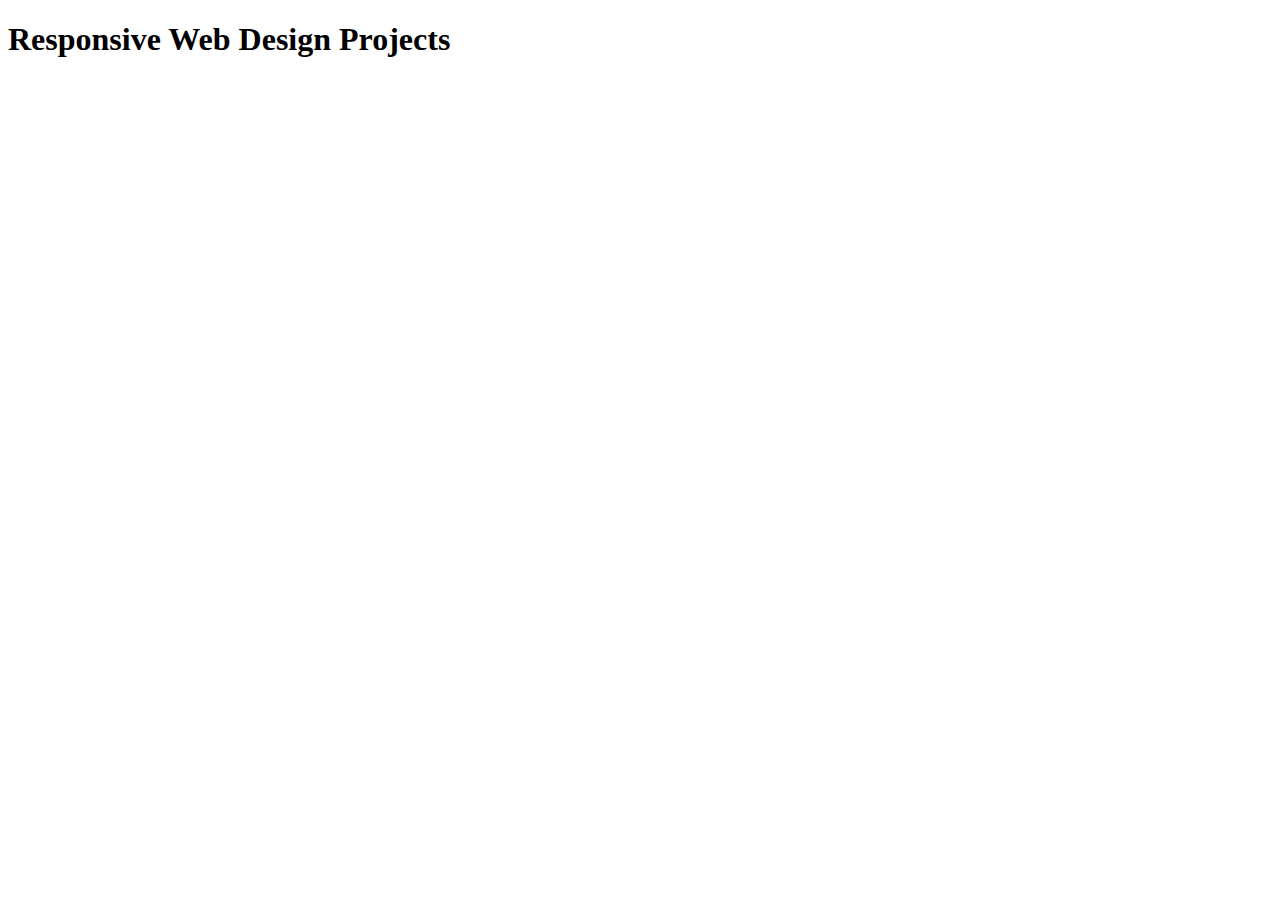
<file: index.html>
<!DOCTYPE html>
<html lang="en">

<head>
    <meta charset="UTF-8">
    <meta name="viewport" content="width=device-width, initial-scale=1.0">
    <title>Responsive Web Design Projects</title>
</head>

<body>
    <h1>Responsive Web Design Projects</h1>
</body>

</html>
</file>
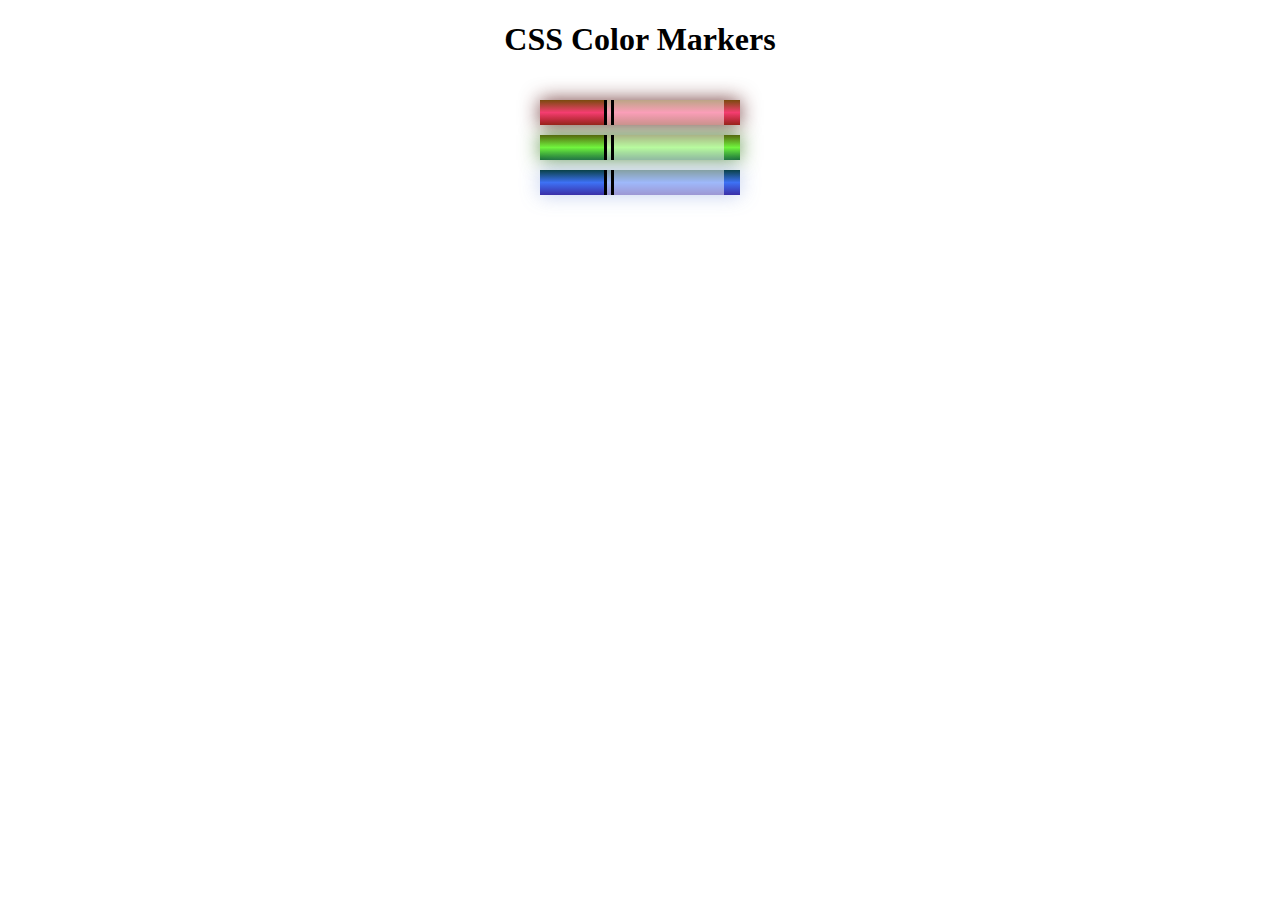
<file: css-color-markers.html>
<!DOCTYPE html>
<html lang="en">

<head>
    <title>CSS Color Markers</title>
    <meta charset="UTF-8">
    <meta name="viewport" content="width=device-width, initial-scale=1.0;">
    <link rel="stylesheet" href="styles/css-color-markers.css">
</head>
<body>
    <h1>CSS Color Markers</h1>
    <div class="container">
        <div class="marker red">
            <div class="cap"></div>
            <div class="sleeve"></div>
        </div>
        <div class="marker green">
            <div class="cap"></div>
            <div class="sleeve"></div>
        </div>
        <div class="marker blue">
            <div class="cap"></div>
            <div class="sleeve"></div>
        </div>
    </div>
</body>

</html>
</file>
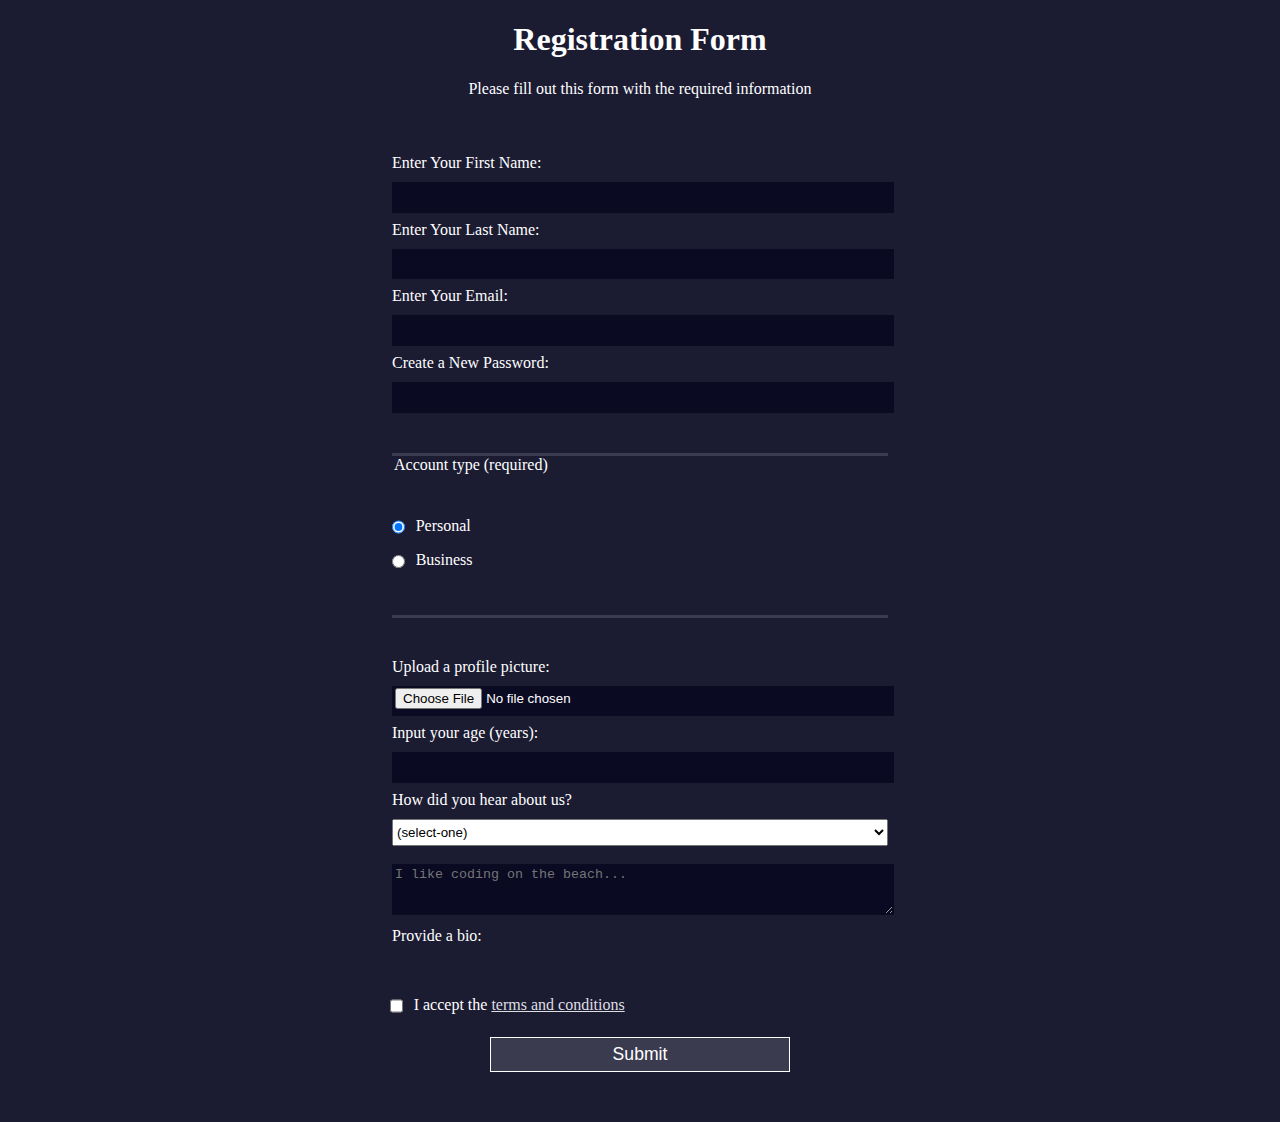
<file: registration-form.html>
<!DOCTYPE html>
<html lang="en">

<head>
    <meta charset="UTF-8">
    <title>Registration Form</title>
    <link rel="stylesheet" href="styles/registration-form.css">
</head>

<body>
    <h1>Registration Form</h1>
    <p>Please fill out this form with the required information</p>

    <form method="post" action="https://register-demo.freecodecamp.org">
        <fieldset>
            <label>Enter Your First Name:
                <input type="text" name="first-name" id="first-name" required>
            </label>
            <label>Enter Your Last Name:
                <input type="text" name="last-name" id="last-name" required>
            </label>
            <label>Enter Your Email:
                <input type="email" name="email" id="email" required>
            </label>
            <label>Create a New Password:
                <input type="password" name="new-password" id="new-password" pattern="[a-z0-5]{8,}" required>
            </label>
        </fieldset>

        <fieldset>
            <legend>
                Account type (required)
            </legend>
            <label for="personal-account">
                <input type="radio" class="inline" id="personal-account" name="account-type" checked> Personal
            </label>
            <label for="business-account">
                <input type="radio" class="inline" id="business-account" name="account-type"> Business
            </label>
        </fieldset>

        <fieldset>
            <label for="profile-picture">Upload a profile picture: <input type="file" id="profile-picture"
                    name="profile-picture">
            </label>
            <label for="age">Input your age (years): <input type="number" id="age" name="age" min="13" max="120">
            </label>
            <label for="referrer">
                How did you hear about us?
                <select name="referrer" id="referrer">
                    <option value="">(select-one)</option>
                    <option value="freeCodeCamp News">freeCodeCamp News</option>
                    <option value="2">freeCodeCamp Youtube Channel</option>
                    <option value="3">freeCodeCamp Forum</option>
                    <option value="4">Other</option>
                </select>
            </label>
            <textarea name="bio" id="bio" rows="3" cols="30     " placeholder="I like coding on the beach..."></textarea>
            <label for="bio">Provide a bio:
            </label>
        </fieldset>
        <label for="terms-and-conditions">
            <input type="checkbox" name="terms" class="inline" id="terms-and-conditions"> I accept the <a
                href="https://www.freecodecamp.org/news/terms-of-service/">terms and conditions</a>
        </label>
        <input type="submit" value="Submit">
    </form>
</body>

</html>
</file>
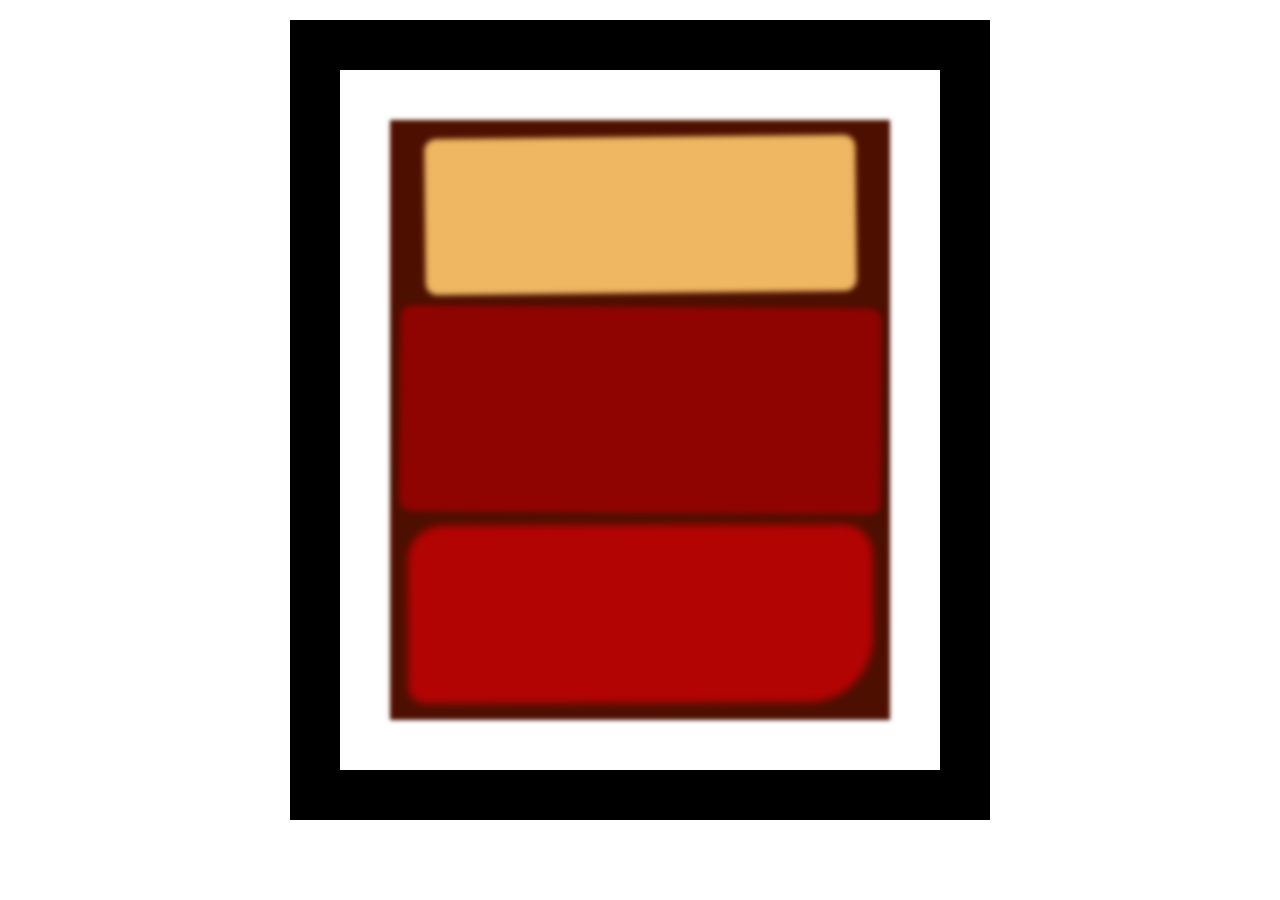
<file: rothko-painting.html>
<!DOCTYPE html>
<html lang="en">

<head>
    <meta charset="UTF-8">
    <meta name="viewport" content="width=device-width, initial-scale=1.0;">
    <link rel="stylesheet" href="rothko-painting.css">
</head>

<body>
    <div class="frame">
        <div class="canvas">
            <div class="one"></div>
            <div class="two"></div>
            <div class="three"></div>
        </div>
    </div>
</body>

</html>
</file>
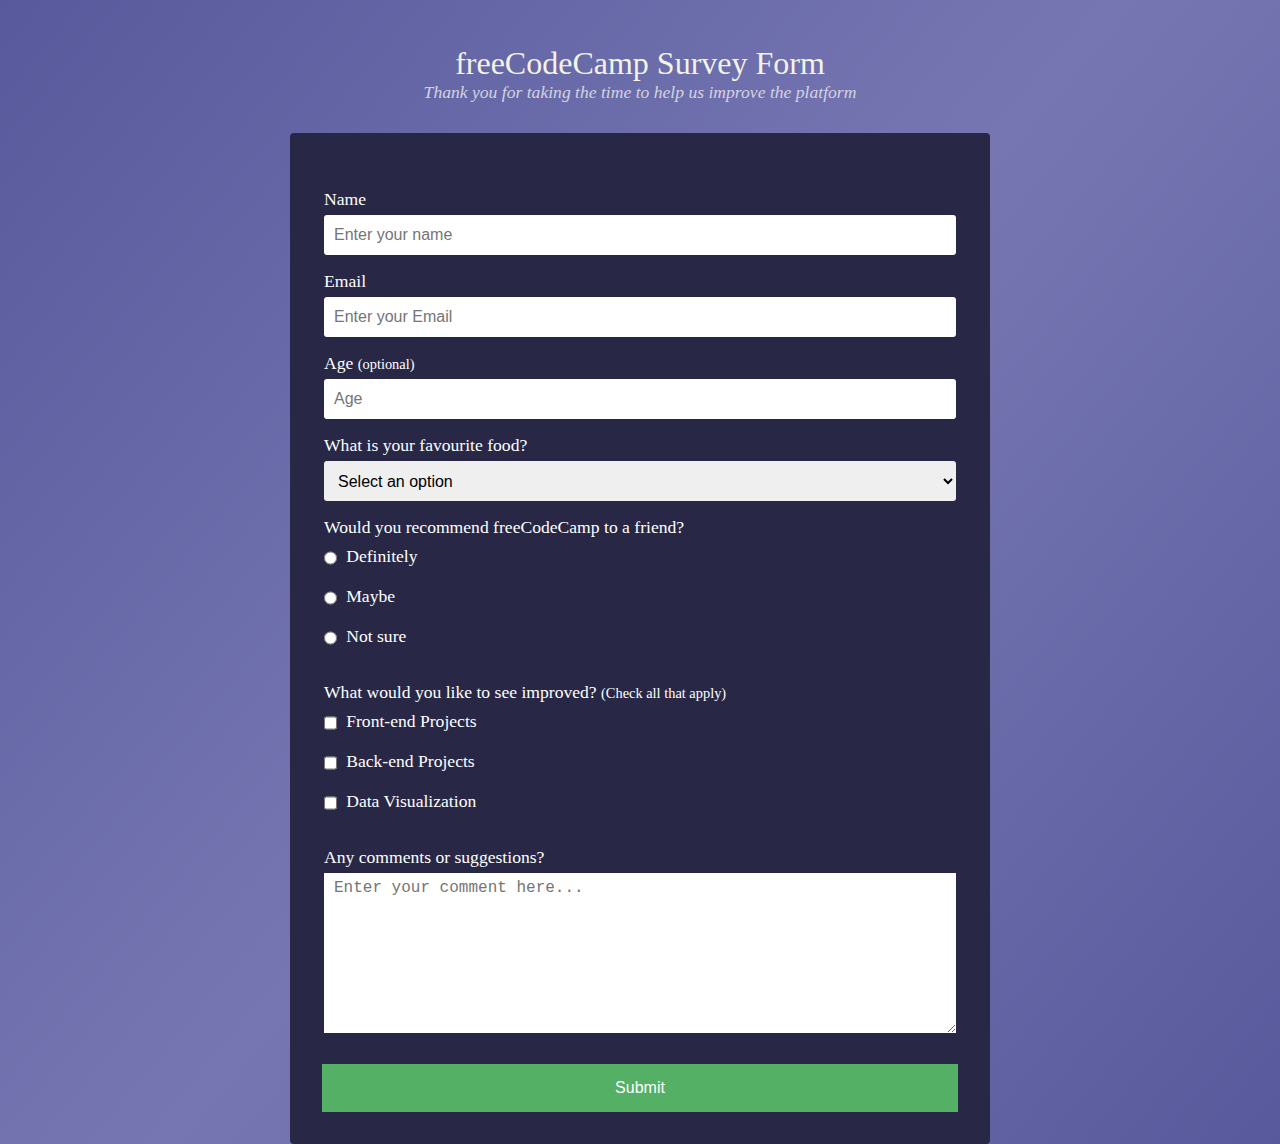
<file: survey-form.html>
<!DOCTYPE html>
<html lang="en">

<head>
    <meta charset="UTF-8">
    <title>Survey Form</title>
    <link rel="stylesheet" href="styles/survey-form.css">
</head>

<body>
        <h1 id="title">freeCodeCamp Survey Form</h1>
        <p id="description">Thank you for taking the time to help us improve the platform</p>
    <form id="survey-form">
        <fieldset>
            <label for="name" id="name-label">Name
                <input type="text" id="name" placeholder="Enter your name" required />
            </label>
            <label for="email" id="email-label">Email
                <input type="email" id="email" placeholder="Enter your Email" required />
            </label>
            <label for="number" id="number-label">Age <span>(optional)</span>
                <input type="number" id="number" min="13" max="120" placeholder="Age" required />
            </label>
            <label for="dropdown">What is your favourite food?
                <select id="dropdown">
                    <option value="">Select an option</option>
                    <option value="1">Biryani</option>
                    <option value="2">Nihari</option>
                    <option value="3">Macroni</option>
                </select>
            </label>
            <p>Would you recommend freeCodeCamp to a friend?</p>
            <label class="radio-checkbox" for="definitely">
                <input type="radio" class="inline" name="recommendation" id="definitely" value="definitely" />
                Definitely</label>
            <label class="radio-checkbox" for="maybe">
                <input type="radio" class="inline" name="recommendation" id="maybe" value="maybe" />
                Maybe</label>
            <label class="radio-checkbox" for="not-sure">
                <input type="radio" class="inline" name="recommendation" id="not-sure" value="not-sure" />
                Not sure</label>
        </fieldset>

        <fieldset>
            <p>What would you like to see improved? 
                <span>(Check all that apply)</span></p>
            <label class="radio-checkbox">
                <input type="checkbox" class="inline" id="frontend" value="Front-end Projects" /> Front-end Projects
            </label>
            <label class="radio-checkbox">
                <input type="checkbox" class="inline" id="frontend" value="Back-end Projects" /> Back-end Projects
            </label>
            <label class="radio-checkbox">
                <input type="checkbox" class="inline" id="frontend" value="Data Visualization" /> Data Visualization
            </label>
        </fieldset>

        <fieldset>
            <label for="comment">Any comments or suggestions?
                <textarea id="comment" rows="5" cols="40" placeholder="Enter your comment here..."></textarea>
            </label>
        </fieldset>

        <button type="submit" id="submit">
            Submit
        </button>
    </form>
</body>

</html>
</file>
<file: styles/css-color-markers.css>
h1 {
  text-align: center;
}

.container {
  padding: 10px 0;
}

.marker {
  width: 200px;
  height: 25px;
  margin: 10px auto;
}

.red {
  background: linear-gradient(
    rgb(122, 74, 14),
    rgb(245, 62, 113),
    rgb(162, 27, 27)
  );
  box-shadow: 0 0 20px rgb(83, 14, 14, 0.8);
}

.green {
  background: linear-gradient(#55680d, #71f53e, #116c31);
  box-shadow: 0 0 20px #3b7e20cc;
}

.blue {
  background: linear-gradient(
    hsl(186, 76%, 16%),
    hsl(223, 90%, 60%),
    hsl(246, 56%, 42%)
  );
  box-shadow: 0 0 20px hsla(223, 59%, 81%, 0.8);
}

.cap {
  width: 60px;
  height: 25px;
  display: inline-block;
}

.sleeve {
  width: 110px;
  height: 25px;
  background-color: rgb(255, 255, 255, 0.5);
  display: inline-block;
  border-left: 10px double black;
}
</file>
<file: styles/registration-form.css>
body {
  width: 100%;
  height: 100vh;
  background-color: #1b1b32;
  color: #ffffff;
  margin: 0;
  font-family: Tahoma;
  font-size: 16px;
}

h1,
p {
  text-align: center;
}

form {
  max-width: 500px;
  min-width: 300px;
  width: 60vw;
  margin: 0 auto;
  padding-bottom: 2em;
}

fieldset {
  border: none;
  padding: 2rem 0;
  border-bottom: 3px solid #3b3b4f;
}

fieldset:last-of-type {
  border-bottom: none;
}

label {
  display: block;
  margin: 0.5rem 0;
}

input,
select,
textarea {
  width: 100%;
  margin: 10px 0 0 0;
  min-height: 2em;
}

input,
textarea {
  background-color: #0a0a23;
  border: 1px solid #0a0a23;
  color: #ffffff;
}


.inline {
  width: unset;
  margin: 0 0.5em 0 0;
  vertical-align: middle;
}


input[type="file"] {
  padding: 1px 2px;
}

input[type="submit"] {
  background-color: #3b3b4f;
  border: 1px solid #ffffff;
  font-size: 1.1rem;
  display: block;
  width: 60%;
  margin: 1em auto;
}

a {
  color: #dfdfe2;
}
</file>
<file: rothko-painting.css>
.frame {
  border: 50px solid black;
  padding: 50px;
  width: 500px;
  margin: 20px auto;
}

.canvas {
  width: 500px;
  height: 600px;
  background-color: #4d0f00;
  overflow: hidden;
  filter: blur(2px);
}

.one {
  width: 425px;
  height: 150px;
  background-color: #efb762;
  margin: 20px auto;
  box-shadow: 0 0 3px 3px #efb762;
  border-radius: 9px;
  transform: rotate(-0.6deg);
}

.two {
  width: 475px;
  height: 200px;
  background-color: #8f0401;
  margin: 0 auto 20px;
  box-shadow: 0 0 3px 3px #8f0401;
  border-radius: 8px 10px 8px 10px;
  transform: rotate(0.4deg);
}

.one,
.two {
  filter: blur(1px);
}

.three {
  width: 91%;
  height: 28%;
  background-color: #b20403;
  margin: auto;
  filter: blur(2px);
  box-shadow: 0 0 5px 5px #b20403;
  border-radius: 30px 25px 60px 12px;
  transform: rotate(-0.2deg);
}
</file>
<file: styles/survey-form.css>
* {
  box-sizing: border-box;
}
body {
  width: 100%;
  margin: 0;
  font-family: Poppins;
  background: linear-gradient(
    130deg,
    hsl(239, 28%, 48%),
    hsl(239, 28%, 58%),
    hsl(239, 28%, 48%)
  );
  color: #F3F3E8;
}

h1 {
  margin-top: 45px;
  margin-bottom: 0;
  font-weight: 400;
}

h1,
p {
  text-align: center;
}

p {
  margin-top: 0;
  font-style: italic;
  color: #d5d3e1;
  font-size: 1.1rem;
  margin-bottom: 30px;
}

form {
  max-width: 700px;
  width: 60vw;
  margin: 0 auto;
  background-color: #282846;
  color: white;
  padding: 2rem;
  border-radius: 4px;
}

fieldset {
  padding: 0.5rem 0 0 0;
  border: none;
}

label {
  display: block;
  margin: 1rem 0;
  font-size: 1.1rem;
}

span{
    font-size: .9rem;
}

input,
select {
  border-radius: 3px;
  min-height: 2.5em;
}

input,
select,
textarea {
    width: 100%;
    margin: 5px 0 0 0;
    padding: 6px 10px;
    font-size: 1rem;
    border: none;
}

fieldset p {
  text-align: unset;
  margin: unset;
  margin-top: 1rem;
  font-style: unset;
  color: unset;
}

.radio-checkbox{
    margin: 0;
}

.inline {
  width: unset;
  vertical-align: middle;
  margin: 0 0.3em 0 0;
}

textarea {
  resize: vertical;
  min-height: 10em;
}

button {
  width: 100%;
  height: 3em;
  margin-top: 10px;
  background-color: #54b065;
  color: #ffffff;
  font-size: 1rem;
  border: none;
  cursor: pointer;
}
</file>
